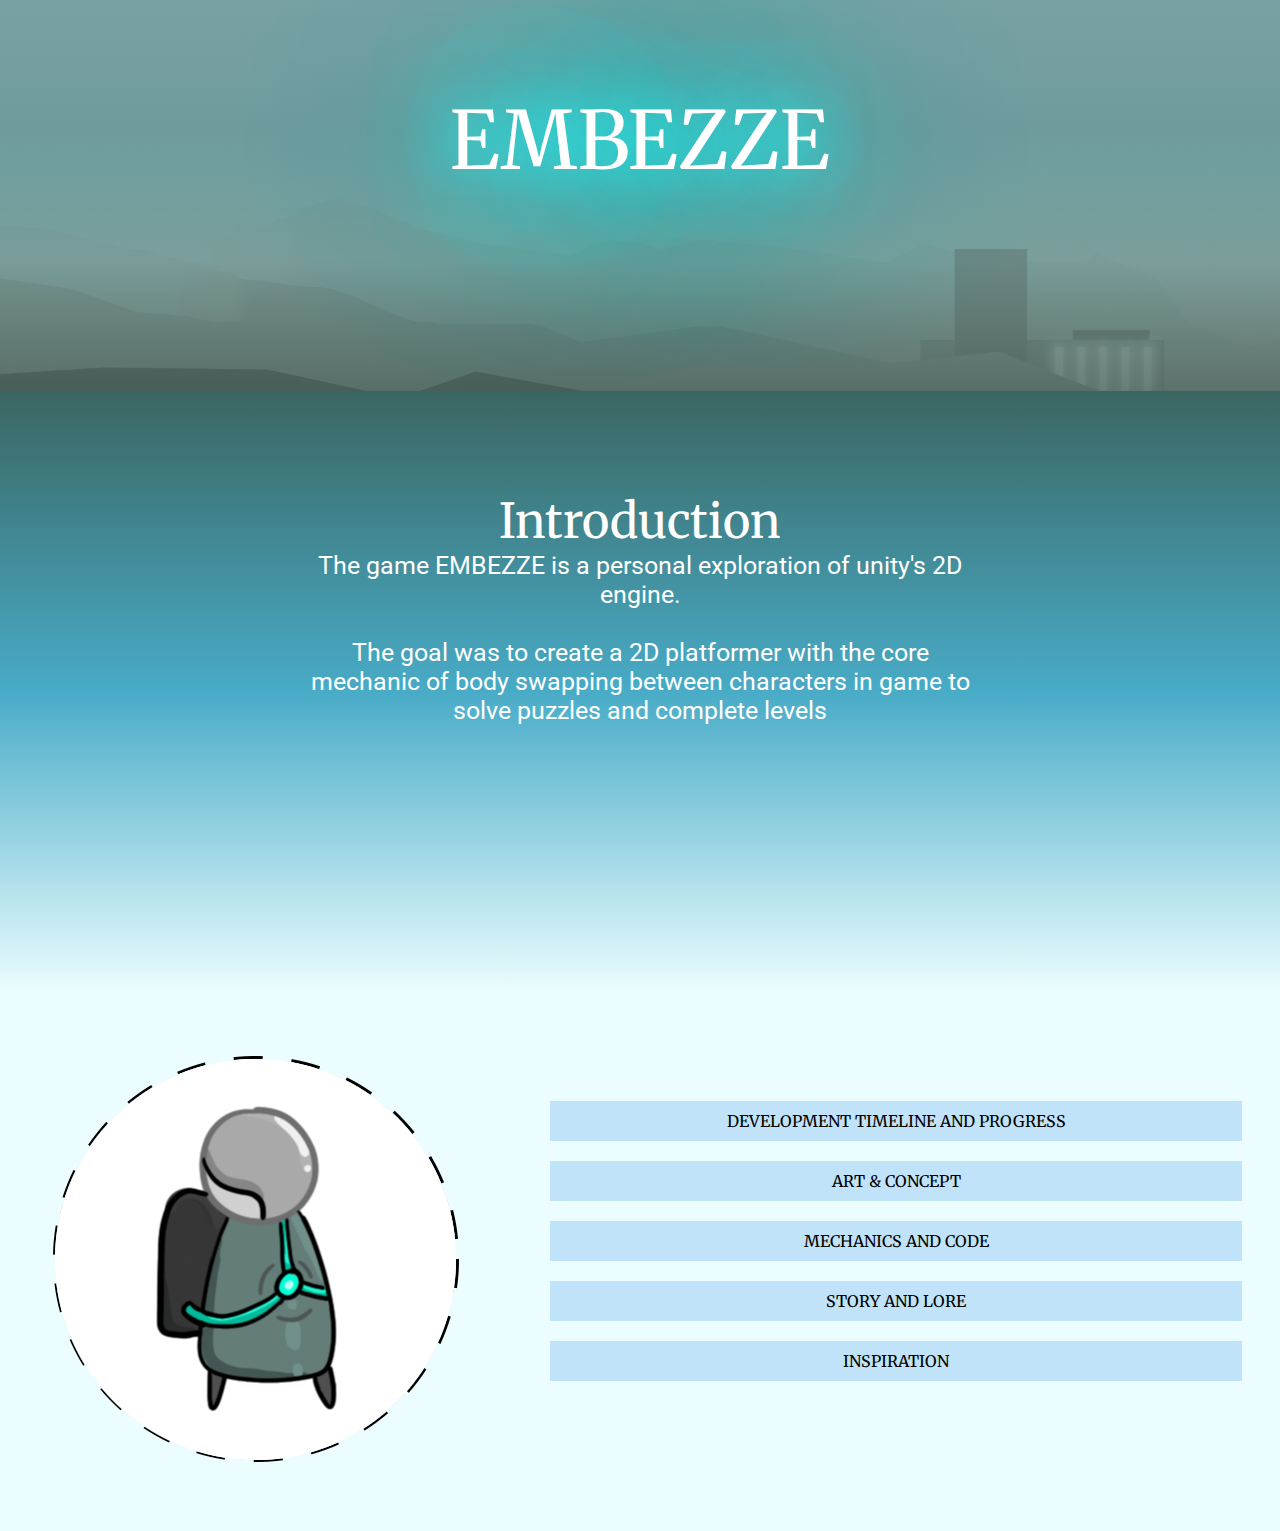
<file: index.html>
<!DOCTYPE html>
<html lang="en" dir="ltr">
  <head>
    <link rel="preconnect" href="https://fonts.gstatic.com">
    <link href="https://fonts.googleapis.com/css2?family=Roboto:wght@300&display=swap" rel="stylesheet">
<link rel="preconnect" href="https://fonts.gstatic.com">
<link href="https://fonts.googleapis.com/css2?family=Merriweather:wght@700&family=Open+Sans:ital,wght@1,300&display=swap" rel="stylesheet">

    <link rel="stylesheet" href = "style.css">
    <script src="indexScript.js"></script>
    <meta charset="utf-8">
    <title>EMBEZZE</title>

  </head>
  <body>

<div class="homePage">
  <div class="homeText">
    <center>
    EMBEZZE
  </center>
  </div>
  <div class="homeButton">
    <button id="homeButton" type="button" name="button" onclick="start()"><span>START EXPLORING</span></button>

  </div>
</div>
<div class="intro"id="navigation">

  <div class="introTextBox">
    <center>
    <div class="introHeroText">
      Introduction
    </div>
    <div class="introText">
        The game EMBEZZE is a personal exploration of unity's 2D engine.
        <br>
        <br>
        The goal was to create a 2D platformer with the core mechanic
        of body swapping between characters in game to solve puzzles and complete levels
        <br>
        <br>


    </div>
  </center>
  </div>

  </div>
</div>





<div class="centerContainer" >



  <div class="imgWrapper">
    <div class="leftText">
      test
    </div>
    <div class="spinCirc">
      <img src="asets/circle.png" alt="">
    </div>
    <div class="spinHS">
      <img src="asets/bgm1/character.png" alt="virHS"
       style="height:auto; max-width:700px;">
    </div>

  </div>


  <div class="rightContainer">
    <div class="textContainer" id="textContainer">

      <div class="page1" id="page1" onclick="page1();">
        <div class="text1">
          Development Timeline and Progress
        </div>
        <div class="img1">
          <img src="asets/img1.png" style="">
        </div>
      </div>

      <br>
      <div class="page2"id="page2"onclick="page2();">
    Art & Concept
      </div>

      <br>
      <div class="page3"id="page3"onclick="page3();">
          Mechanics and code
      </div>

      <br>
      <div class="page4"id="page4"onclick="page4();">
        STORY AND LORE
      </div>

      <br>
      <div class="page5"id="page5"onclick="page5();">
            INSPIRATION
      </div>

      <br>  <br>
    </div>

  </div>


</div>

  </body>
</html>
</file>
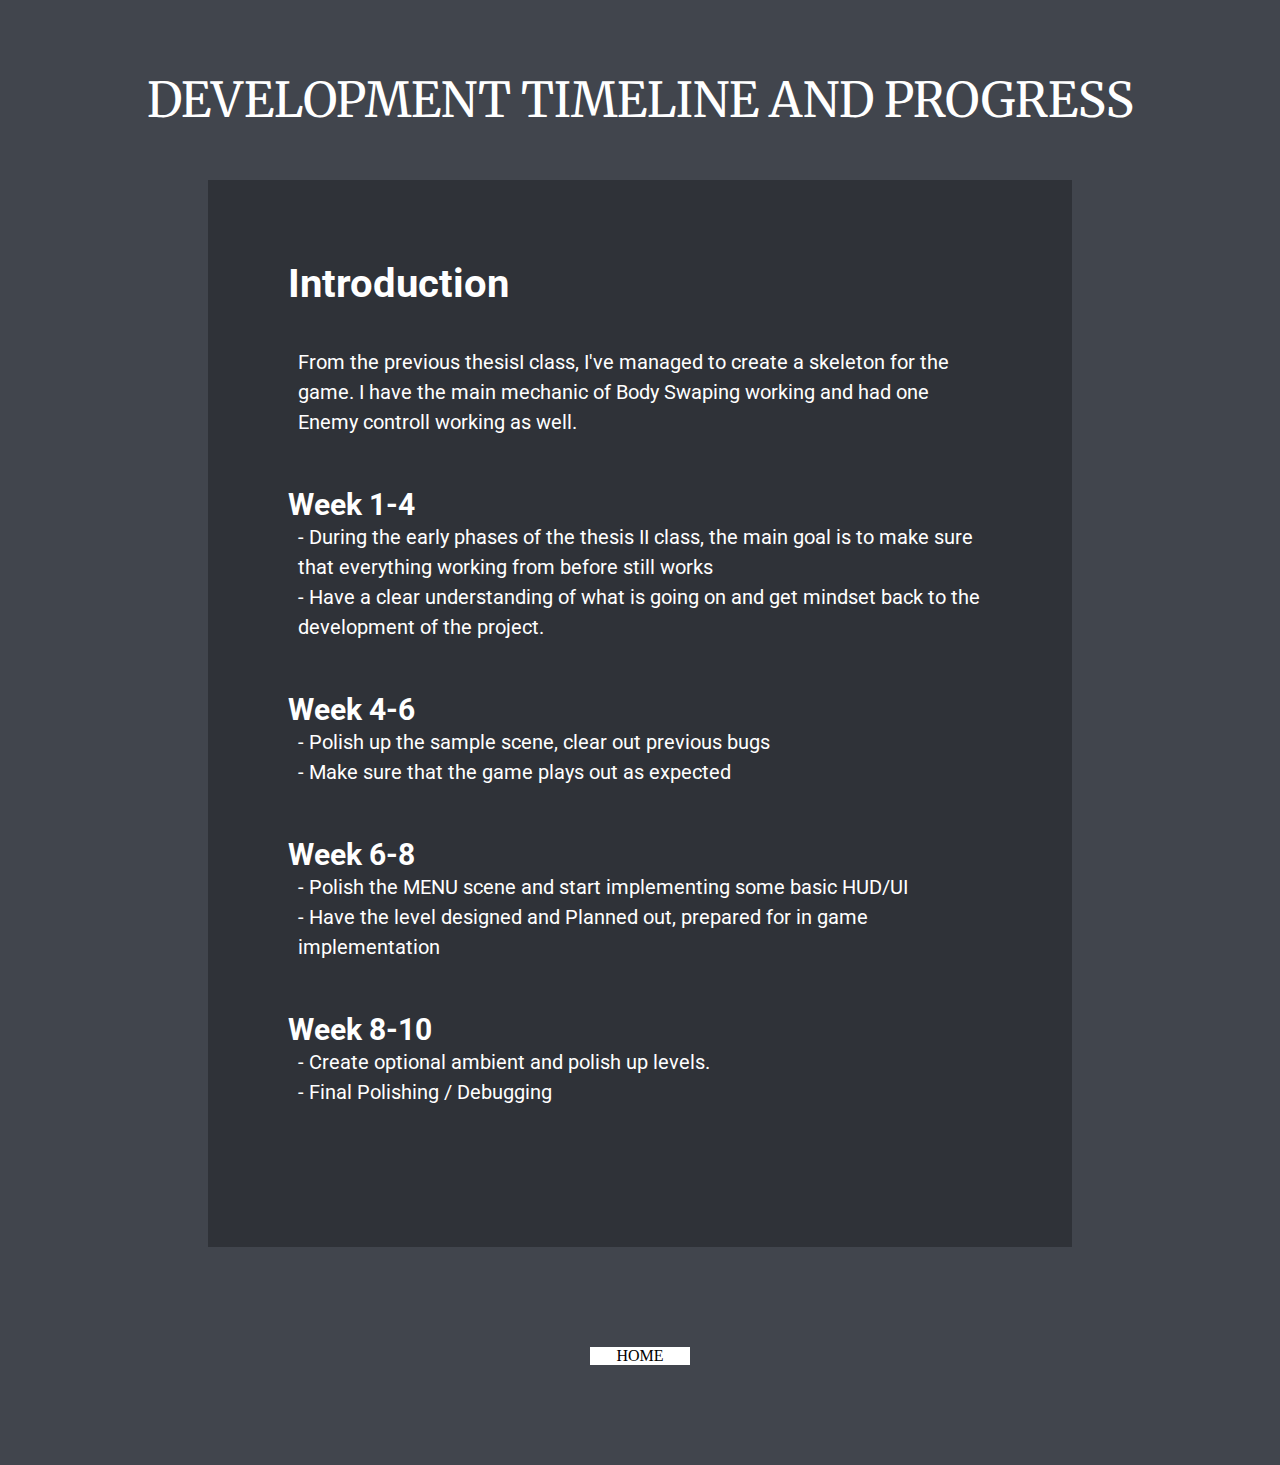
<file: page1.html>
<!DOCTYPE html>
<html lang="en" dir="ltr">
  <head>
    <meta charset="utf-8">
    <title></title>
    <link rel="preconnect" href="https://fonts.gstatic.com">
    <link href="https://fonts.googleapis.com/css2?family=Roboto:wght@300&display=swap" rel="stylesheet">
<link rel="preconnect" href="https://fonts.gstatic.com">
<link href="https://fonts.googleapis.com/css2?family=Merriweather:wght@700&family=Open+Sans:ital,wght@1,300&display=swap" rel="stylesheet">
    <!-- inline style -->
    <style>
      body{
        background-color: #41454d ;
        color: white;
        animation: transitionIn 2s;
      }
      @keyframes transitionIn {
        0%{
          transform: translateY(-100px);
          opacity: 0;
        }
        100%{
          transform: translateY(0px);
          opacity: 100;
        }
      }
      .bannerField{
        width:auto;
        height:10vh;
        color: white;
        margin: 70px;
        margin-bottom: 20px;
        font-family: 'Merriweather', serif;
        font-size: 3em;
      }
      .img1{
        margin-top: 10px;
        width:100%;
        height: auto;
      }
      .content{
        display: block;
        margin-left: 200px;
        margin-right: 200px;
        margin-bottom: 100px;
        padding: 40px;
        background-color: #2f3238;
        font-size: 20px;
        font-family: 'Roboto', sans-serif;
      }
      .content img{
        width: 100%;
      }
      p{
        margin: 50px;
        line-height: 30px;
        margin-top: 0px;
      }
      h1{
        margin:40px;
      }
      h2{
        margin:40px;
        margin-bottom: 0px;
      }
      .HB1{

      }
    </style>
  </head>


  <body>


<div class="bannerField">
  <div class="title">
    <center>
    DEVELOPMENT TIMELINE  AND  PROGRESS
  </center>
  </div>
</div>
<div class="img1">
  <center>
    <!--img src="asets/p1i1.jpg" alt=""-->
  </center>
</div>

<div class="content">
  <h1 style="">Introduction</h1>
<p>From the previous thesisI class, I've managed to create a skeleton for the game.
   I have the main mechanic of Body Swaping working and had one Enemy controll working as well.
</p>

<h2>Week 1-4</h2>
<p>
  - During the early phases of the thesis II class, the main goal is to make sure that everything working from before still works
  <br>
  - Have a clear understanding of what is going on and get mindset back to the development of the project.
</p>



<h2>Week 4-6</h2>
<p>
- Polish up the sample scene, clear out previous bugs
<br>
- Make sure that the game plays out as expected

</p>



<h2>Week 6-8</h2>
<p>
- Polish the MENU scene and start implementing some basic HUD/UI
<br>
- Have the level designed and Planned out, prepared for in game implementation

</p>

<h2>Week 8-10</h2>
<p style="margin-bottom: 100px;">
  - Create optional ambient and polish up levels.
  <br>
  - Final Polishing / Debugging
</p>
</div>




<center>
<div class="HB1"
style="
height:auto;
width:100px;
color: black;
background-color:white;
margin-bottom:100px;
text-align: center;
pointer



"onclick="location.href='index.html';">
  HOME
</div>
</center>
  </body>
</html>
</file>
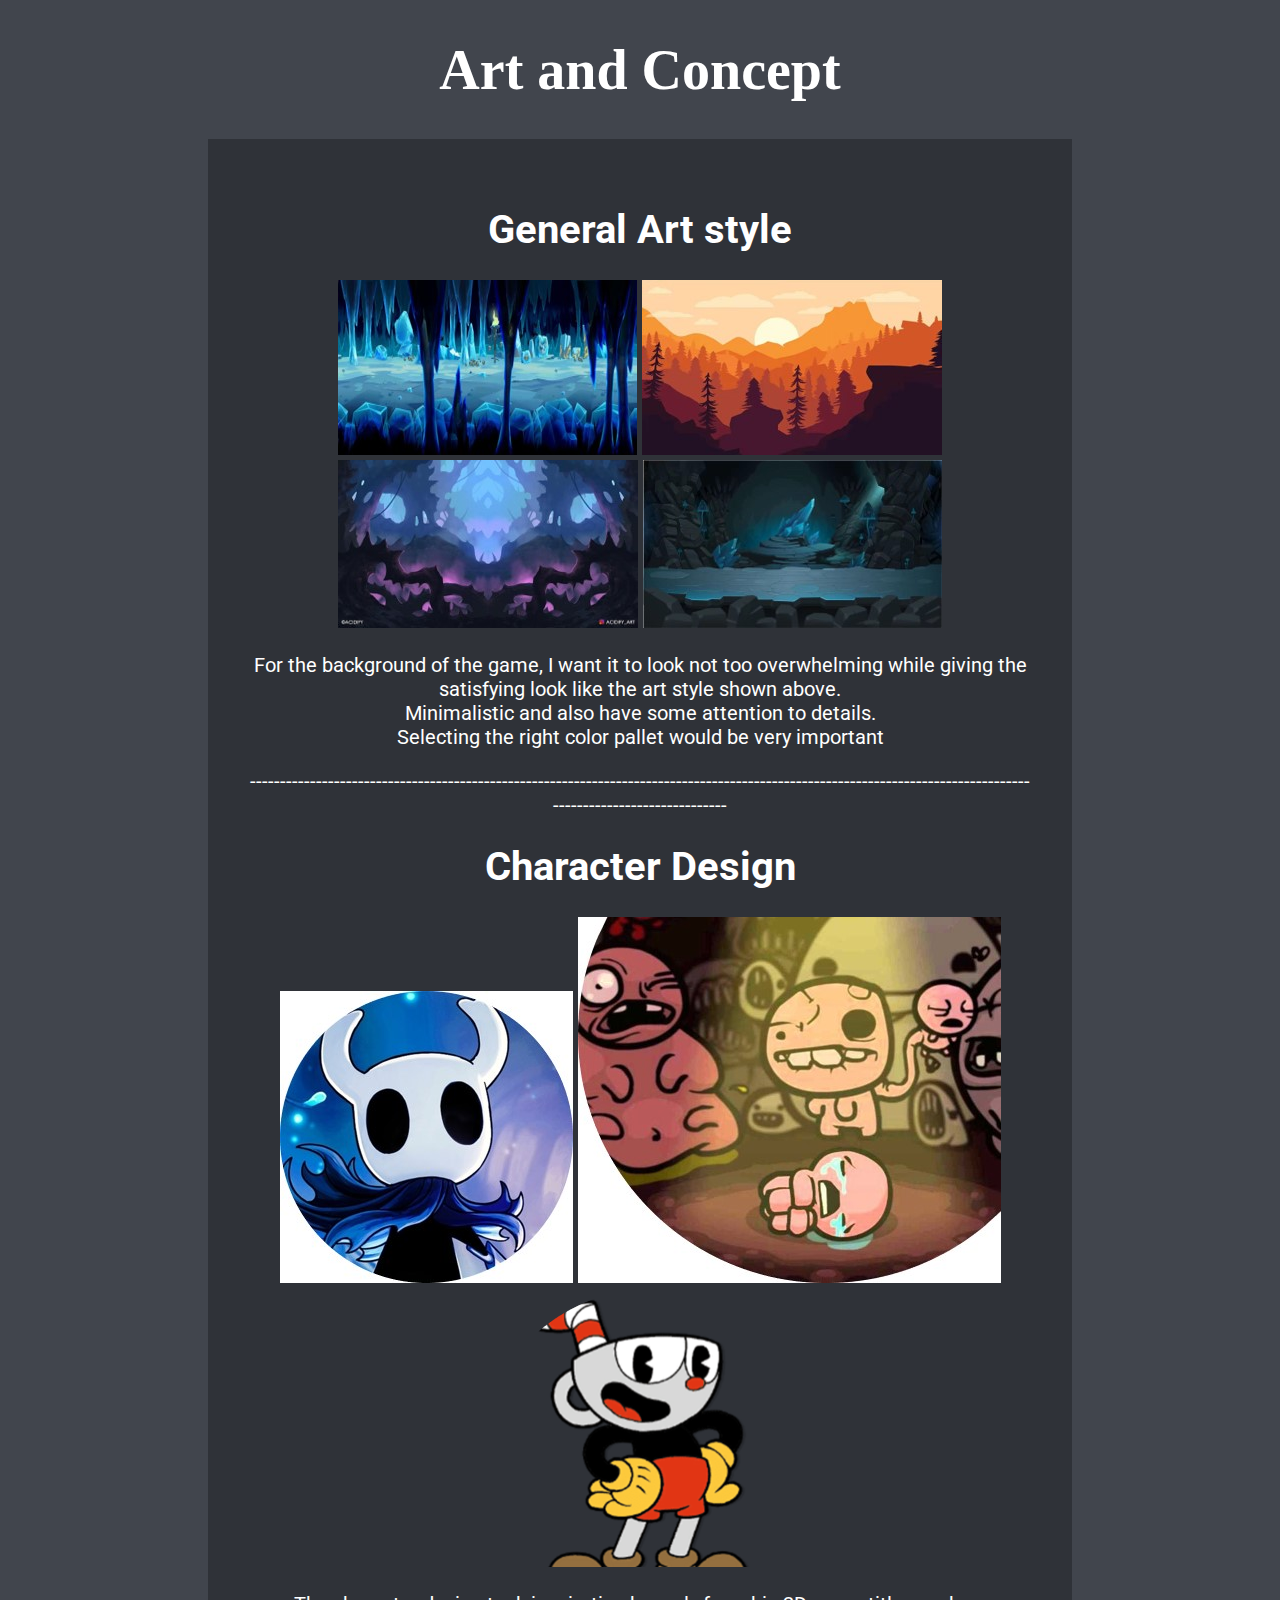
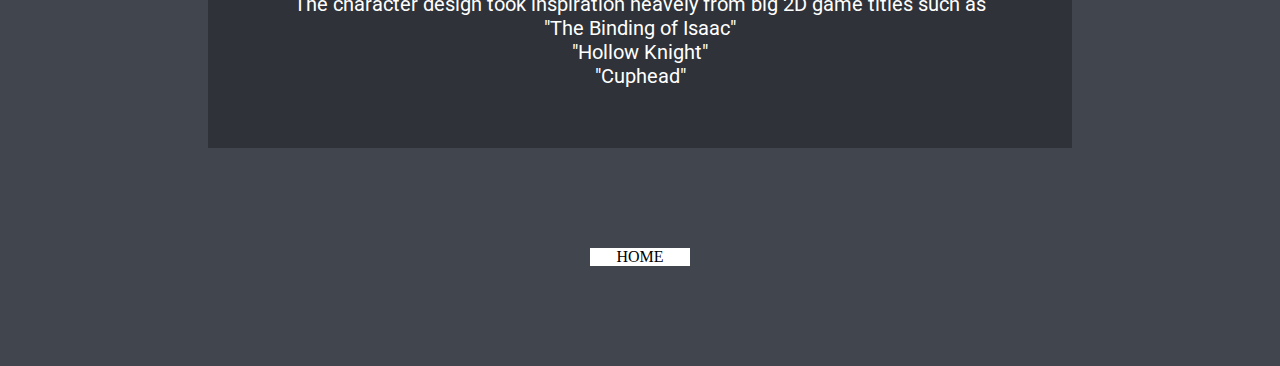
<file: page2.html>
<!DOCTYPE html>
<html lang="en" dir="ltr">
  <head>
    <meta charset="utf-8">
    <title></title>
    <link rel="preconnect" href="https://fonts.gstatic.com">
    <link href="https://fonts.googleapis.com/css2?family=Roboto:wght@300&display=swap" rel="stylesheet">
<link rel="preconnect" href="https://fonts.gstatic.com">
<link href="https://fonts.googleapis.com/css2?family=Merriweather:wght@700&family=Open+Sans:ital,wght@1,300&display=swap" rel="stylesheet">


<style media="screen">
  body{
    background-color: #41454d;
    animation: transitionIn 2s;
    color: white;
  }
  @keyframes transitionIn {
    0%{
      transform: translateY(-100px);
      opacity: 0;
    }}
  .heroText{
    font-size: 1.75em;
  }
  .content{
    margin-left: 200px;
    margin-right: 200px;
    margin-bottom: 100px;
    padding: 40px;
    background-color: #2f3238;
    font-size: 20px;
    font-family: 'Roboto', sans-serif;
  }




</style>
  </head>


  <body>


    <div class="heroText">
      <center>
      <h1>Art and Concept</h1>
        </center>
    </div>

    <div class="headImg">
      <center>

      </center>
    </div>

    <div class="content">
          <center>
      <h1>General Art style</h1>
        <img src="asets/bgm1/page2/Picture2.jpg" alt="">
        <img src="asets/bgm1/page2/Picture3.jpg" alt="">
        <br>
        <img src="asets/bgm1/page2/Picture4.jpg" alt="">
        <img src="asets/bgm1/page2/Picture5.jpg" alt="">

        <p>For the background of the game, I want it to look not too overwhelming while giving the satisfying look
        like the art style shown above.
      <br>
        Minimalistic and also have some attention to details.
      <br>
        Selecting the right color pallet would be very important
      </p>
      <p>---------------------------------------------------------------------------------------------------------------------------------------------------------------</p>


      <h1>Character Design</h1>
      <img src="asets/bgm1/page2/Picture7.jpg" alt="">
      <img src="asets/bgm1/page2/Picture8.jpg" alt="">
      <br>
      <img src="asets/bgm1/page2/Picture9.png" alt="">

      <p>The character design took inspiration heavely from big 2D game titles such as
        <br>"The Binding of Isaac"
        <br>"Hollow Knight"
        <br>"Cuphead"
      </p>



        </center>
    </div>




    <center>
    <div class="HB1" style="height:auto; width:100px;color: black; background-color:white; margin-bottom:100px; text-align: center;"onclick="location.href='index.html';">
      HOME
    </div>
    </center>

  </body>
</html>
</file>
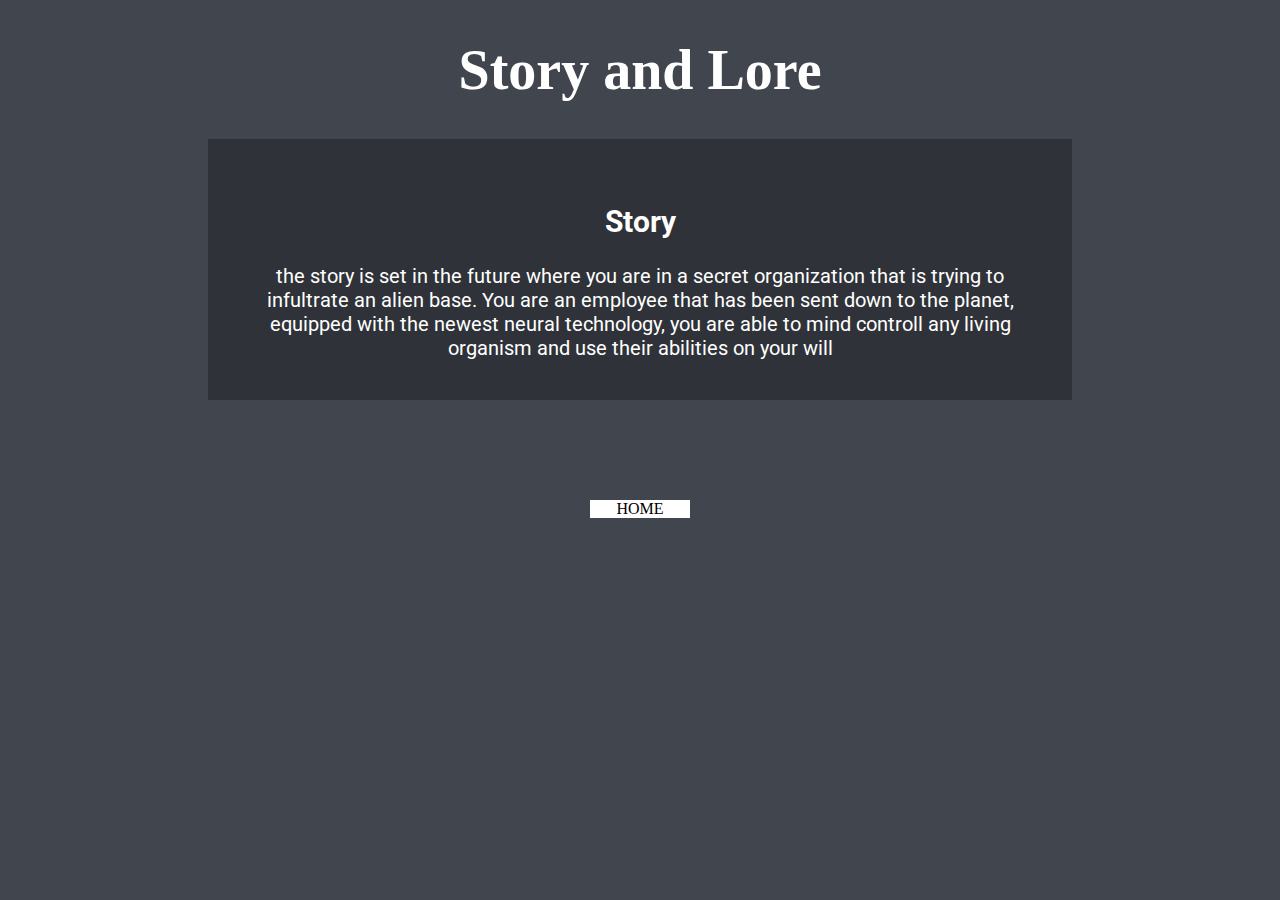
<file: page4.html>
<!DOCTYPE html>
<html lang="en" dir="ltr">
  <head>
    <meta charset="utf-8">
    <title></title>
    <link rel="preconnect" href="https://fonts.gstatic.com">
    <link href="https://fonts.googleapis.com/css2?family=Roboto:wght@300&display=swap" rel="stylesheet">
<link rel="preconnect" href="https://fonts.gstatic.com">
<link href="https://fonts.googleapis.com/css2?family=Merriweather:wght@700&family=Open+Sans:ital,wght@1,300&display=swap" rel="stylesheet">


<style media="screen">
  body{
    background-color: #41454d;
    animation: transitionIn 2s;
    color: white;
  }
  @keyframes transitionIn {
    0%{
      transform: translateY(-100px);
      opacity: 0;
    }}
  .heroText{
    font-size: 1.75em;
  }
  .content{
    margin-left: 200px;
    margin-right: 200px;
    margin-bottom: 100px;
    padding: 40px;
    background-color: #2f3238;
    font-size: 20px;
    font-family: 'Roboto', sans-serif;
  }
    </style>
  </head>
  <body>
    <div class="heroText">
      <center>
    <h1>  Story and Lore</h1>
</center>
  </div>
    <div class="content">
      <center>
      <h2>Story</h2>
      the story is set in the future where you are in a secret organization that is trying to infultrate an alien base. You are an employee that has been sent down to 
        the planet, equipped with the newest neural technology, you are able to mind controll any living organism and use their abilities on your will 
    </center>
   </div>





    <center>
    <div class="HB1" style="height:auto; width:100px;color: black; background-color:white; margin-bottom:100px; text-align: center;"onclick="location.href='index.html';">
      HOME
    </div>
    </center>

  </body>
</html>
</file>
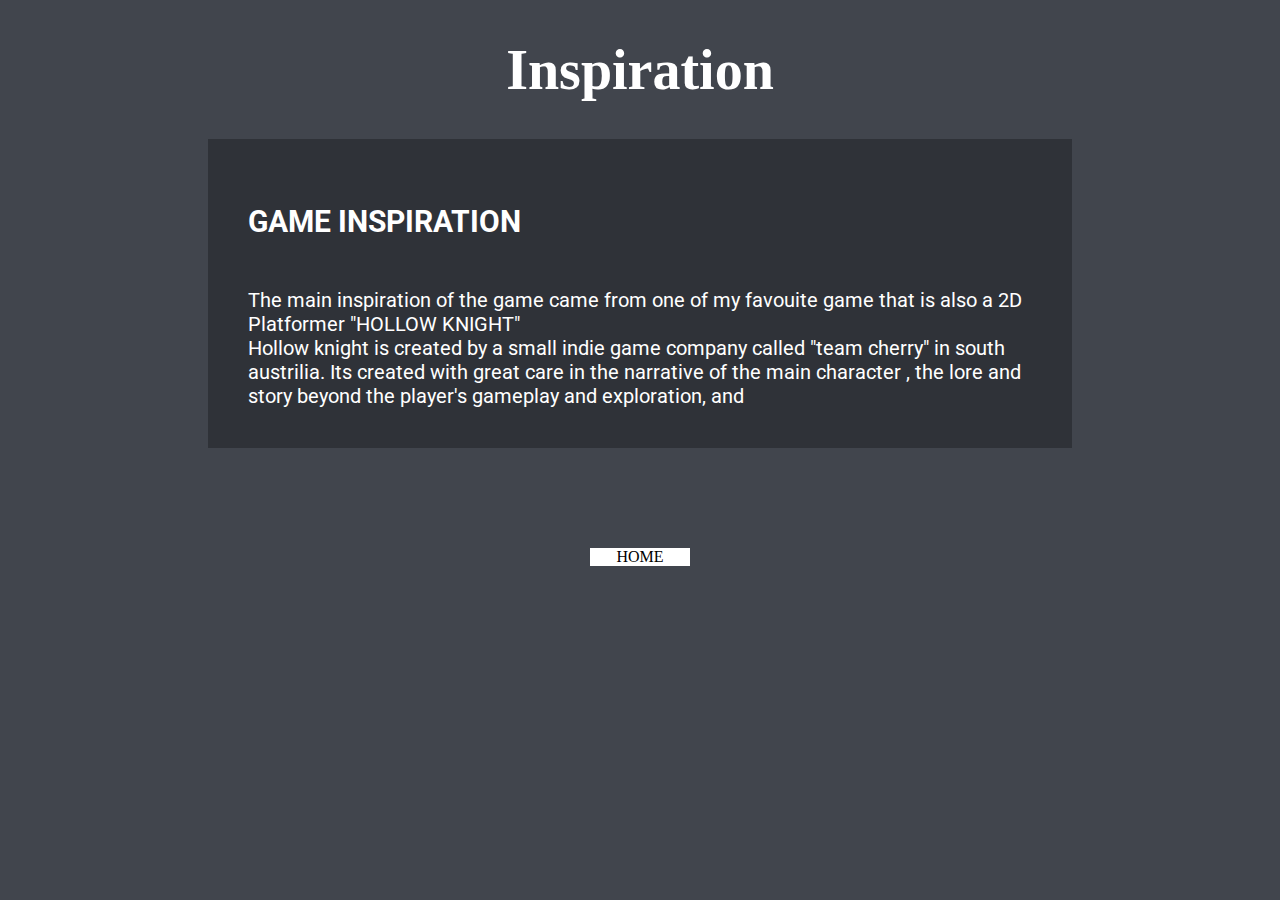
<file: page5.html>
<!DOCTYPE html>
<html lang="en" dir="ltr">
  <head>
    <meta charset="utf-8">
    <title></title>
    <link rel="preconnect" href="https://fonts.gstatic.com">
    <link href="https://fonts.googleapis.com/css2?family=Roboto:wght@300&display=swap" rel="stylesheet">
<link rel="preconnect" href="https://fonts.gstatic.com">
<link href="https://fonts.googleapis.com/css2?family=Merriweather:wght@700&family=Open+Sans:ital,wght@1,300&display=swap" rel="stylesheet">


<style media="screen">
  body{
    background-color: #41454d;
    animation: transitionIn 2s;
    color: white;
  }
  @keyframes transitionIn {
    0%{
      transform: translateY(-100px);
      opacity: 0;
    }}
  .heroText{
    font-size: 1.75em;
  }
  .content{
    margin-left: 200px;
    margin-right: 200px;
    margin-bottom: 100px;
    padding: 40px;
    background-color: #2f3238;
    font-size: 20px;
    font-family: 'Roboto', sans-serif;
  }
    </style>
  </head>
  <body>
    <div class="heroText">
      <center>
      <h1>Inspiration</h1>
      <!--img src="asets/p5i1.jpeg" alt=""-->
    </center>
    </div>

    <div class="content">
      <h2>GAME INSPIRATION</h2>
      <br>
      The main inspiration of the game came from one of my favouite game that is also a 2D Platformer "HOLLOW KNIGHT"
      <br>
      Hollow knight is created by a small indie game company called "team cherry" in south austrilia. Its created with great care in the narrative of the main character
      , the lore and story beyond the player's gameplay and exploration, and 
    




    </div>


















    <center>
  <div class="HB1" style="height:auto; width:100px;color: black; background-color:white; margin-bottom:100px; text-align: center;"onclick="location.href='index.html';">
      HOME
  </div>
  </center>

  </body>
</html>
</file>
<file: style.css>
body{
  margin: 0px;
  animation: transitionIn 2s
}

@keyframes transitionIn {
  0%{
    transform: translateY(-100px);
    opacity: 0;
  }
  100%{
    transform: translateY(0px);
    opacity: 100;
  }
}







.homePage{
  background-image:
  linear-gradient(rgba(255,255,255,0.1),rgba(155, 189, 185, 0.1), rgba(147, 230, 220, 0.2), rgba(58, 102, 97, 0.5)), url("asets/bgm1/menu.png");
  background-position:  top;
  width:100%;
  height: 100vh;
  background-size: contain;
  background-repeat: no-repeat;
  size: contain;
  background-color: #130030;
  margin: 0px;
  position: inherit;

}
.homeText{
  color: white;
  font-size: 5em;
  text-align: center;
  font-family: 'Merriweather', serif;
  padding-top: 35vh;
  text-shadow: 0 0 50px #1ffbff,
  0 0 100px #1ffbff,
  0 0 150px #1ffbff,
  0 0 200px #1ffbff,
  0 0 250px #1ffbff,
  0 0 300px #1ffbff;
  animation: homeGlow 5s linear infinite;
}
@keyframes homeGlow {
  0%{
    filter: hue-rotate(0deg);
  }
  100%{
    filter: hue-rotate(360deg);
  }
}
.homeButton{
  padding: 100px;
  text-align:center;
}


#homeButton{
  color:#1ffbff;
  position: relative;
  height: 100px;
  width: 200px;
  font-size: 25px;
  line-height: 40px;
  cursor: pointer;
  -webkit-box-reflect: below 1px linear-gradient(transparent, #0004);
  text-transform: uppercase;
  text-decoration: none;
  background-color:transparent;
  border: 2px solid white;;
  transition: 1s;

}
#homeButton:hover{
  border:10px solid #1ffbff;
}







.intro{
padding-top: 100px;
height: 500px;
background-image: linear-gradient(rgba(58, 102, 97, 1),rgba(72, 171, 199, 1),rgba(235, 253, 255, 1));


}
.introHeroText{

  color: white;
  font-family: 'Merriweather', serif;
  font-size: 3em;
}
.introText{
  margin: 300px;
  margin-top: 0px;
  text-align: center;
  font-size: 25px;
  font-family: 'Roboto', sans-serif;
  color:
white
;

}














@media only screen and (min-width:1480px) {
.homePage{
  background-size:cover;
}}
@media only screen and (max-width:1480px) {
  .homePage{
    height: auto;
    width: auto;
    background-size: cover;
}
  .homeText{
    padding-top: 10vh;
  }
#homeButton{
  display: none;
}}

.centerContainer{
  width: auto;
  height: 60vh;
  display: grid;
  grid-template-columns: 40% 60%;
  background-color:#ebfdff;
}


.leftText{
  float:left;
}

.imgWrapper{

  color: black;
  display: flex;
  align-items: center;
  justify-content: center;
  position: relative;

}

@keyframes imgMov {
  0%{
    transform: translateX(0%);
  }
  100%{
    transform: translateX(50%);
  }
}


.spinHS{
  position: absolute;
  top: 50%;
  left: 50%;
  transform: translate(-50%, -50%);

}
.spinCirc{
  position: absolute;
  align-items: center;
  justify-content: center;
  animation: spin 15s linear 0s infinite normal;
}
@keyframes spin {
  0% { transform: rotate(360deg); }
  100% { transform: rotate(0deg); }
}



.rightContainer{

  display: flex;
  justify-content: center;
  align-items: center;


}

.textContainer{
  font-family: 'Merriweather', serif;
  width: 90%;
  background-color:;/*#d4faff*/
  padding: 1em 1.5em;
  text-decoration: none;
  text-transform: uppercase;
  text-align: center;
  color: black;
}
.text1{

}
.img1{
  display: none;
  background-size: contain;
  float: right;
  width:100px; height:100px;
}

.page1{
  background-color: #c0e3fa;/*#6fbcc7*/
  padding: 10px;
  cursor: pointer;
  transition:1s;
  animation-fill-mode: forwards;
}
.page1:hover{
  transition: 1s;
  color: white;
  background-color: #41454d;
  transform:scale(1.1);
}

.page2{
  background-color:#c0e3fa ;
  padding: 10px;
  transition:  1s;
  animation-fill-mode: forwards;

}
.page2:hover{
  color: white;
  background-color: #41454d;
  transition: 1s;
  transform:scale(1.1);
}

.page3{
  background-color:#c0e3fa;
  padding: 10px;
    transition:  1s;
  animation-fill-mode: forwards;
}
.page3:hover{
  color: white;
  background-color: #41454d;
  transition: 1s;
  transform:scale(1.1);
}

.page4{
  background-color:#c0e3fa;
  padding: 10px;
    transition:  1s;
  animation-fill-mode: forwards;
}
.page4:hover{
  color: white;
  background-color: #41454d;
  transition: 1s;
  transform:scale(1.1);
}

.page5{
  background-color:#c0e3fa;
  padding: 10px;
    transition:  1s;
  animation-fill-mode: forwards;
}
.page5:hover{
  color: white;
  background-color: #41454d;
  transition: 1s;
  transform:scale(1.1);
}

@keyframes diss {
  0%{
    opacity: 100;
  }
  100%{
    opacity: 0;
  }
}
@keyframes textContainer1 {
  0%{
    transform: translate(0%);
  }
  40%{
    transform: translate(-50%);
    background-color: inherit;
    }
  70%{
    background-color: #41454d;
    }
  100%{
    transform: scale(10);
    background-color: #41454d;
  }
}

@keyframes textContainer2 {
  0%{
    transform: translate(0%);
  }
  50%{
    transform: translate(-50%);
    background-color: inherit;
  }
  100%{
    transform: scale(10);
    background-color:#41454d;
  }
}
@keyframes page2 {
  0%{
    opacity: 100;
  }
  50%{
    opacity: 100;
  }
  100%{
    opacity:0;
  }
}

@keyframes textContainer3 {
  0%{
    transform: translate(0%);
  }
  50%{
    transform: translate(-50%);
    background-color: inherit;
  }
  100%{
    transform: scale(10);
    background-color:  #41454d;
  }
}
@keyframes page3 {
  0%{
    opacity: 100;
  }
  50%{
    opacity: 100;
  }
  100%{
    opacity:0;
  }
}

@keyframes textContainer4 {
  0%{
    transform: translate(0%);
  }
  50%{
    transform: translate(-50%);
    background-color: inherit;
  }
  100%{
    transform: scale(10);
    background-color:  #41454d;
  }
}
@keyframes page4 {
  0%{
    opacity: 100;
  }
  50%{
    opacity: 100;
  }
  100%{
    opacity:0;
  }
}

@keyframes textContainer5 {
  0%{
    transform: translate(0%);
  }
  50%{
    transform: translate(-50%);
    background-color: inherit;
  }
  100%{
    transform: scale(10);
    background-color:  #41454d;
  }
}
@keyframes page5 {
  0%{
    opacity: 100;
  }
  50%{
    opacity: 100;
  }
  100%{
    opacity:0;
  }
}



@media only screen and (max-width:1000px) {
  .intro{
    height: 700px;
  }
  .introText{
    margin: 150px;
    margin-top:50px;
  }
}

@media only screen and (max-width:900px) {

  .centerContainer{
    height: 80vh;
    display: grid;
    grid-template-rows:  50% 50%;
    grid-template-columns: none;
  }
  .rightContainer{
  justify-content: none;

  }
}
</file>
